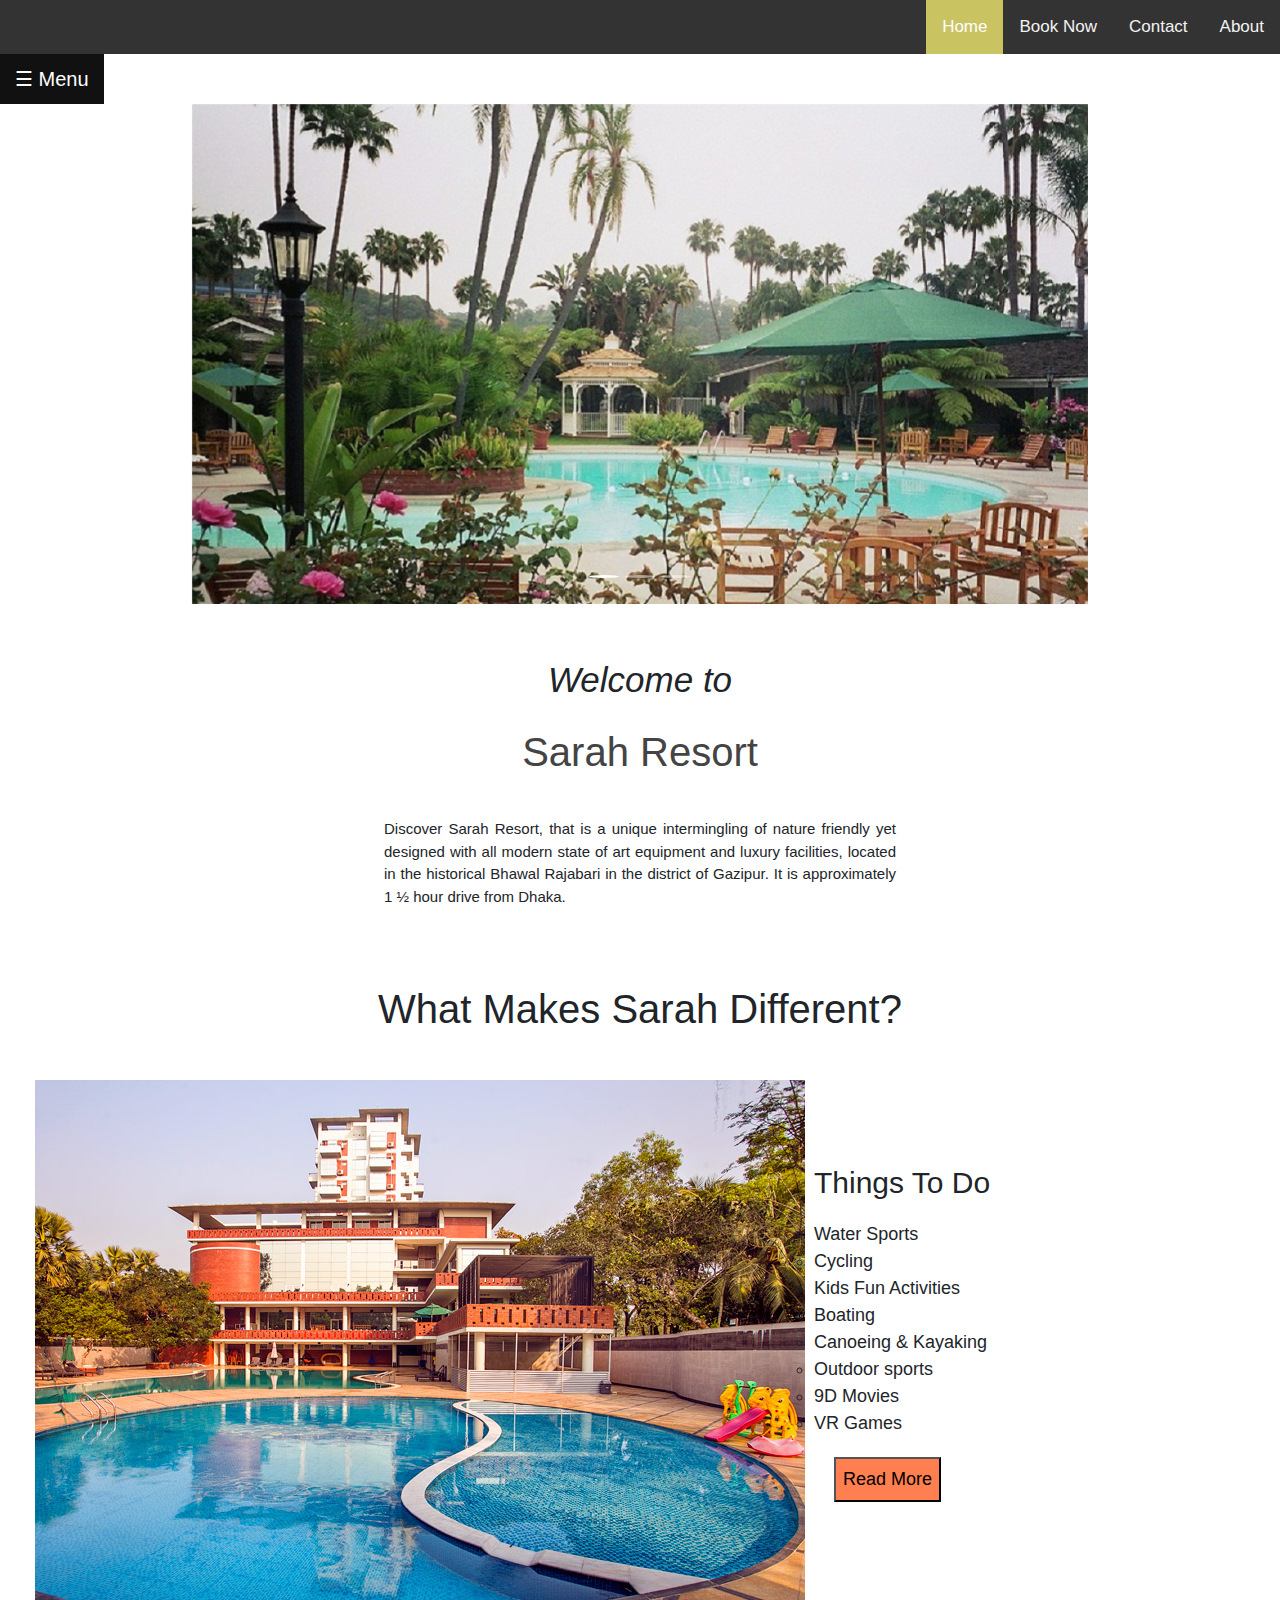
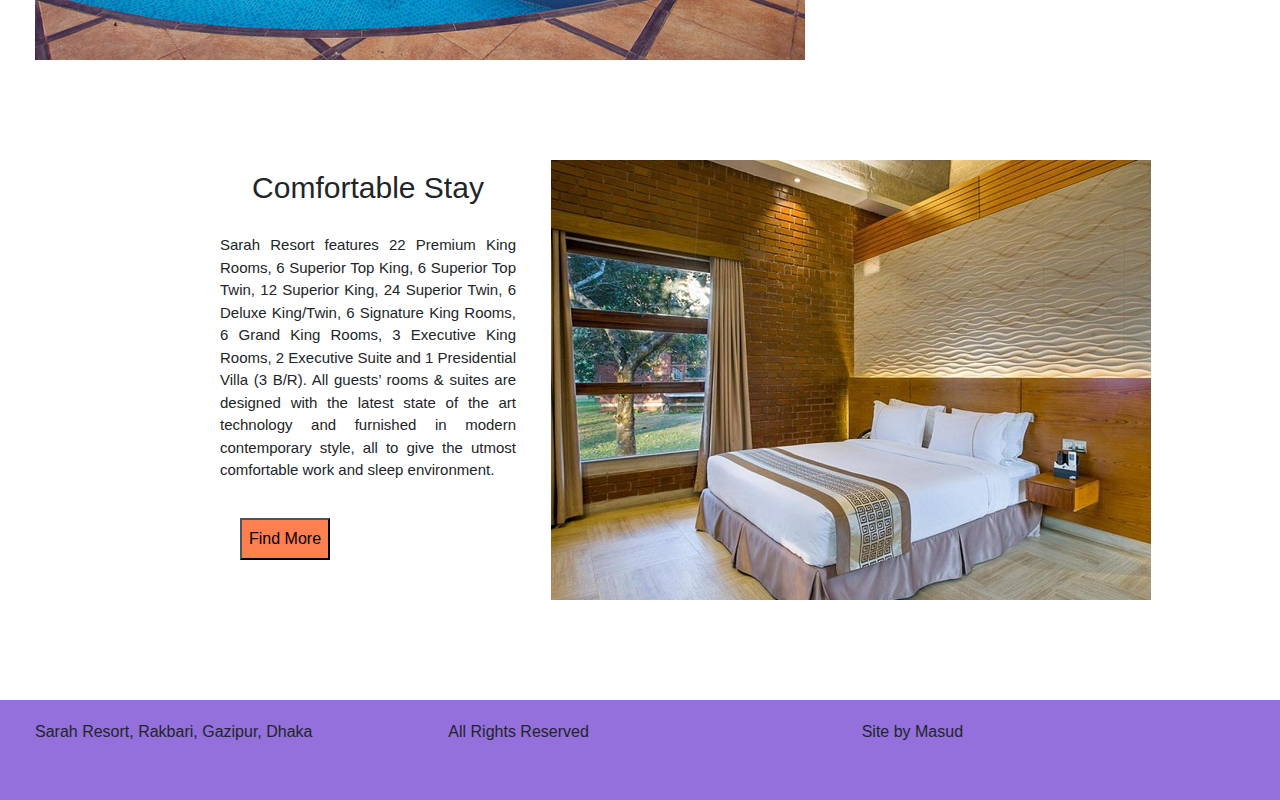
<file: index.html>
<!DOCTYPE html>
<html lang="en">
<head>
  <meta charset="utf-8">
  <meta name="viewport" content="width=device-width, initial-scale=1, shrink-to-fit=no">
    <title>Sarah Resort</title>
    <link href="style.css" rel="stylesheet" type="text/css">
    <link rel="stylesheet" href="https://cdnjs.cloudflare.com/ajax/libs/font-awesome/5.1.0/css/all.css" integrity="sha512-ajhUYg8JAATDFejqbeN7KbF2zyPbbqz04dgOLyGcYEk/MJD3V+HJhJLKvJ2VVlqrr4PwHeGTTWxbI+8teA7snw==" crossorigin="anonymous" referrerpolicy="no-referrer" />    <link rel="stylesheet" href="https://cdn.jsdelivr.net/npm/bootstrap@4.0.0/dist/css/bootstrap.min.css" integrity="sha384-Gn5384xqQ1aoWXA+058RXPxPg6fy4IWvTNh0E263XmFcJlSAwiGgFAW/dAiS6JXm" crossorigin="anonymous">
    <link rel="stylesheet" href="https://cdnjs.cloudflare.com/ajax/libs/font-awesome/4.7.0/css/font-awesome.min.css">
    
  

</head>
<body>
  <div class="topnav" id="myTopnav">
    <a href="#about">About</a>
    <a href="contact.html">Contact</a>
    <a href="book.html">Book Now</a>
    <a href="#home" class="active">Home</a>
    
    <a href="javascript:void(0);" class="icon" onclick="myFunction()">
      <i class="fa fa-bars"></i>
    </a>
  </div>
  
    <div id="mySidepanel" class="sidepanel">
        <a href="javascript:void(0)" class="closebtn" onclick="closeNav()">&times;</a>
        <a href="#">Home</a>
        <a href="book.html">Book Now</a>
        <a href="contact.html">Contact</a>
        <a href="#">About</a>
      </div>
      <button class="openbtn" onclick="openNav()">&#9776; Menu </button> 
     
    
  
      <div id="carouselExampleIndicators" class="carousel slide" data-ride="carousel">
        <ol class="carousel-indicators">
          <li data-target="#carouselExampleIndicators" data-slide-to="0" class="active"></li>
          <li data-target="#carouselExampleIndicators" data-slide-to="1"></li>
          <li data-target="#carouselExampleIndicators" data-slide-to="2"></li>
        </ol>

        <div class="carousel-inner">
          <div class="carousel-item active">
            <img class="d-block w-100" src="image/slide1.jpg" alt="First slide">
          </div>
          <div class="carousel-item">
            <img class="d-block w-100" src="image/slide2.jpg" alt="Second slide">
          </div>
          <div class="carousel-item">
            <img class="d-block w-100" src="image/slide3.jpg" alt="Third slide">
          </div>
        </div>

        <a class="carousel-control-prev" href="#carouselExampleIndicators" role="button" data-slide="prev">
          <span class="carousel-control-prev-icon" aria-hidden="true"></span>
          <span class="sr-only">Previous</span>
        </a>
        <a class="carousel-control-next" href="#carouselExampleIndicators" role="button" data-slide="next">
          <span class="carousel-control-next-icon" aria-hidden="true"></span>
          <span class="sr-only">Next</span>
        </a>
      </div>
      
    <div class="body-container">
      <p class="title1">Welcome to</p>
      <p class="title">Sarah Resort</p>
      <div class="underscore"></div>
      <p class="details">Discover Sarah Resort, that is a unique intermingling of nature friendly yet designed with all modern state of art equipment and luxury facilities, located in the historical Bhawal Rajabari in the district of Gazipur. It is approximately 1 ½ hour drive from Dhaka.</p>
    </div>
    <p class="head">What Makes Sarah Different?</p>
    <div class="features">
      <div class="list" id="image"> <img src="image/swimming-pool-1.jpg" alt="swimming-pool-1"></div>
      <div class="list" id="list-items">
        <p style="font-size:30px ;">Things To Do</p>
        <ul type="circle">
          <li>Water Sports</li>
          <li>Cycling</li>
          <li>Kids Fun Activities</li>
          <li>Boating</li>
          <li>Canoeing & Kayaking</li>
          <li>Outdoor sports</li>
          <li>9D Movies</li>
          <li>VR Games</li>
          <button class="read">Read More</button>
        </ul>
      </div>
    </div>
    <div class="features2">
      <div class="column">
        <h3 style="font-size:30px ; text-align:center;">Comfortable Stay</h3>
        <p class="details">Sarah Resort features 22 Premium King Rooms, 6 Superior Top King, 6 Superior Top Twin, 12 Superior King, 24 Superior Twin, 6 Deluxe King/Twin, 6 Signature King Rooms, 6 Grand King Rooms, 3 Executive King Rooms, 2 Executive Suite and 1 Presidential Villa (3 B/R). All guests’ rooms & suites are designed with the latest state of the art technology and furnished in modern contemporary style, all to give the utmost comfortable work and sleep environment.</p>
      <button class="read">Find More</button>
      </div>
      <div class="room">
        <img src="image/room.jpg" alt="Inside Room">
      </div>
    </div>
    <div class="footer">
      <div class="col">Sarah Resort, Rakbari, Gazipur, Dhaka
        <i class="fab fa-facebook" aria-hidden="true"></i>
        <i class="fab fa-instagram" aria-hidden="true"></i>  
      </div>
      <div class="col">All Rights Reserved</div>
      <div class="col">Site by Masud   
      </div>
    </div>

    <script src="script.js"></script>
    <script src="https://code.jquery.com/jquery-3.2.1.slim.min.js" integrity="sha384-KJ3o2DKtIkvYIK3UENzmM7KCkRr/rE9/Qpg6aAZGJwFDMVNA/GpGFF93hXpG5KkN" crossorigin="anonymous"></script>
    <script src="https://cdn.jsdelivr.net/npm/popper.js@1.12.9/dist/umd/popper.min.js" integrity="sha384-ApNbgh9B+Y1QKtv3Rn7W3mgPxhU9K/ScQsAP7hUibX39j7fakFPskvXusvfa0b4Q" crossorigin="anonymous"></script>
    <script src="https://cdn.jsdelivr.net/npm/bootstrap@4.0.0/dist/js/bootstrap.min.js" integrity="sha384-JZR6Spejh4U02d8jOt6vLEHfe/JQGiRRSQQxSfFWpi1MquVdAyjUar5+76PVCmYl" crossorigin="anonymous"></script>
  
</body>
</html>
</file>
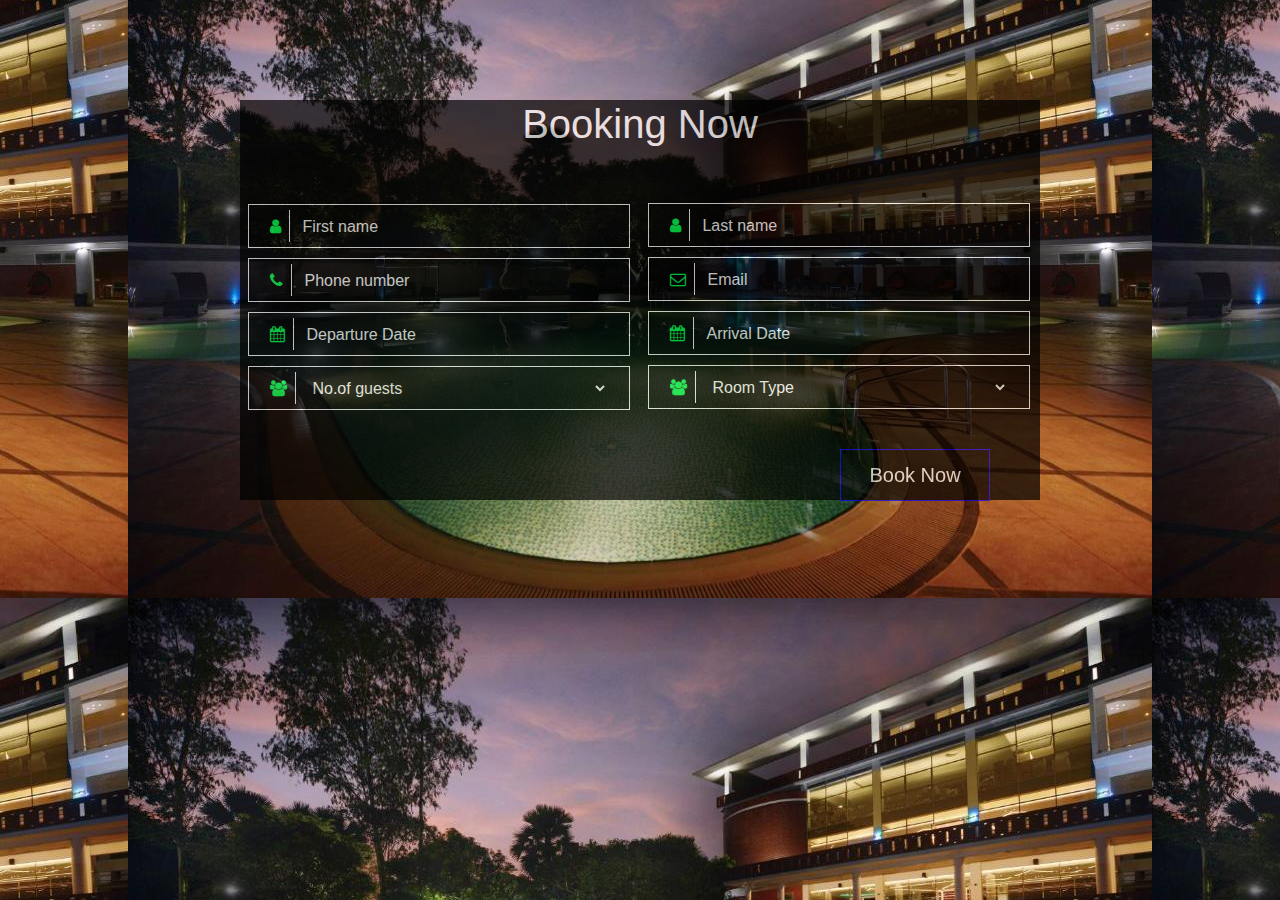
<file: book.html>
<!DOCTYPE html>
<html lang="en">
<head>
    <meta charset="UTF-8">
    <meta http-equiv="X-UA-Compatible" content="IE=edge">
    <meta name="viewport" content="width=device-width, initial-scale=1.0">
    <title>Resort Booking Form</title>
    <link rel="stylesheet" href="bookstyle.css">
    <link rel="stylesheet" href="https://stackpath.bootstrapcdn.com/font-awesome/4.7.0/css/font-awesome.min.css">
    <link rel="stylesheet" href="https://maxcdn.bootstrapcdn.com/bootstrap/4.5.0/css/bootstrap.min.css">
</head>
<body>
    <div class="container">
        <form action="" class="form-group">
            <div id="form">
                <h1 class="text-white text-center">Booking Now</h1>

                <div id="first-group">

                    <div id="content">
                        <i class="fa fa-user" aria-hidden="true"></i>
                        <input type="text" id="input-group" placeholder="First name">
                    </div>

                    <div id="content">
                        <i class="fa fa-phone" aria-hidden="true"></i>
                        <input type="number" id="input-group" placeholder="Phone number">
                    </div>

                    <div id="content">
                        <i class="fa fa-calendar" aria-hidden="true"></i>
                        <input type="text" id="input-group" placeholder="Departure Date">
                    </div>

                    <div id="content">
                        <i class="fa fa-users" aria-hidden="true"></i>
                        <select id="input-group" style="background-color: black;">
                            <option value="">No.of guests</option>
                            <option value="">1-5</option>
                            <option value="">6-10</option>
                            <option value="">11-20</option>
                        </select>
                    </div>

                </div>

                <div id="second-group">

                    <div id="content">
                        <i class="fa fa-user" aria-hidden="true"></i>
                        <input type="text" id="input-group" placeholder="Last name">
                    </div>

                    <div id="content">
                        <i class="fa fa-envelope-o" aria-hidden="true"></i>
                        <input type="email" id="input-group" placeholder="Email">
                    </div>

                    <div id="content">
                        <i class="fa fa-calendar" aria-hidden="true"></i>
                        <input type="text" id="input-group" placeholder="Arrival Date">
                    </div>

                    <div id="content">
                        <i class="fa fa-users" aria-hidden="true"></i>
                        <select id="input-group" style="background-color: black;">
                            <option value="">Room Type</option>
                            <option value="">AC</option>
                            <option value="">Non-AC</option>
                            <option value="">Single Bed</option>
                            <option value="">Double Bed</option>
                        </select>
                    </div>
            
                </div>

                <button type="submit" value="Submit" id="submit-btn">Book Now</button>

            </div>
        </form>
    </div>
</body>
</html
</file>
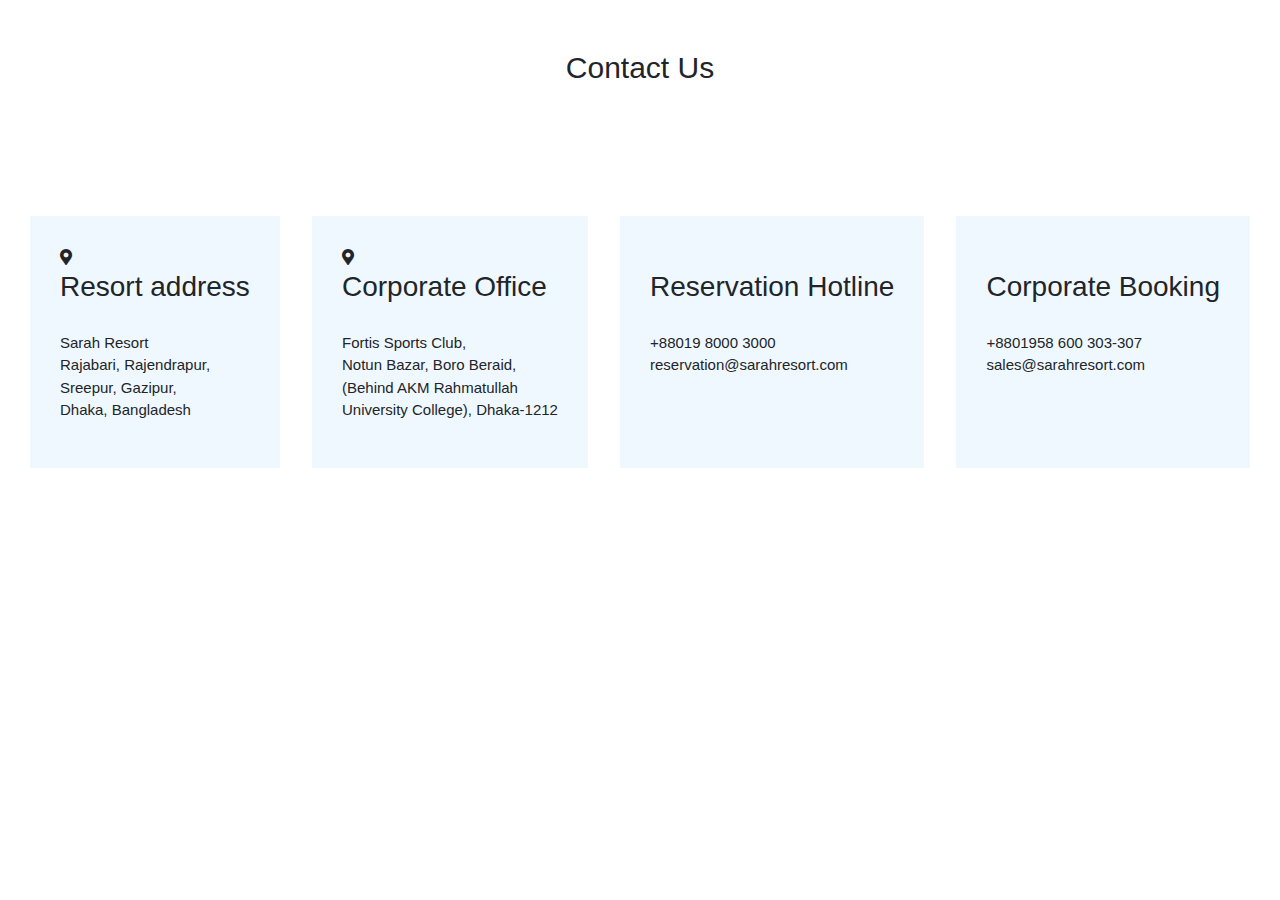
<file: contact.html>
<!DOCTYPE html>
<html lang="en">
<head>
    <meta charset="UTF-8">
    <meta http-equiv="X-UA-Compatible" content="IE=edge">
    <meta name="viewport" content="width=device-width, initial-scale=1.0">
    <link href="style.css" rel="stylesheet" type="text/css">
    <link rel="stylesheet" href="https://cdnjs.cloudflare.com/ajax/libs/font-awesome/5.15.4/css/all.min.css" integrity="sha512-1ycn6IcaQQ40/MKBW2W4Rhis/DbILU74C1vSrLJxCq57o941Ym01SwNsOMqvEBFlcgUa6xLiPY/NS5R+E6ztJQ==" crossorigin="anonymous" referrerpolicy="no-referrer" />
    <link rel="stylesheet" href="https://cdnjs.cloudflare.com/ajax/libs/font-awesome/5.1.0/css/all.css" integrity="sha512-ajhUYg8JAATDFejqbeN7KbF2zyPbbqz04dgOLyGcYEk/MJD3V+HJhJLKvJ2VVlqrr4PwHeGTTWxbI+8teA7snw==" crossorigin="anonymous" referrerpolicy="no-referrer" />    <link rel="stylesheet" href="https://cdn.jsdelivr.net/npm/bootstrap@4.0.0/dist/css/bootstrap.min.css" integrity="sha384-Gn5384xqQ1aoWXA+058RXPxPg6fy4IWvTNh0E263XmFcJlSAwiGgFAW/dAiS6JXm" crossorigin="anonymous">
    <title>Contact Us</title>
    <h2 style="font-size: 30px; text-align: center; padding-top: 50px;">Contact Us</h2>
    <div class="contact">
        
        <div class="contact-us" id="address">
            <i class="fas fa-map-marker-alt"  id="address-logo"></i>
            <h3>Resort address</h3> 
            <p class="details">Sarah Resort <br>
                Rajabari, Rajendrapur, <br>
                Sreepur, Gazipur, <br>
                Dhaka, Bangladesh</p>
        </div>
        <div class="contact-us" id="office">
            <i class="fas fa-map-marker-alt" id="address-logo"></i>
            <h3>Corporate Office</h3>
            <p class="details">
                Fortis Sports Club, <br>
Notun Bazar, Boro Beraid, <br> (Behind AKM Rahmatullah <br> University College), Dhaka-1212
            </p>
        </div>
        
        <div class="contact-us" id="hotline">
            <i class="far fa-phone" id="phone-logo"></i>
            <h3>Reservation Hotline</h3>
            <p class="details">
                +88019 8000 3000 <br>
                reservation@sarahresort.com
            </p>
        </div>
        
        <div class="contact-us" id="booking">
            <i class="far fa-phone" id="phone-logo"></i>
            <h3>Corporate Booking</h3>
            <p class="details">
                +8801958 600 303-307 <br>
           sales@sarahresort.com
            </p>
        </div>
        
    </div>
</head>
<body>
    
</body>
</html>
</file>
<file: style.css>
.sidepanel {
    height: 250px; /* Specify a height */
    width: 0; /* 0 width - change this with JavaScript */
    position: fixed; /* Stay in place */
    z-index: 1; /* Stay on top */
    top: 0;
    left: 0;
    background-color: #111; /* Black*/
    overflow-x: hidden; /* Disable horizontal scroll */
    padding-top: 60px; /* Place content 60px from the top */
    transition: 0.5s; /* 0.5 second transition effect to slide in the sidepanel */
    position: fixed;
    
  }
  
  /* The sidepanel links */
  .sidepanel a {
    padding: 8px 8px 8px 32px;
    text-decoration: none;
    font-size: 25px;
    color: #818181;
    display: block;
    transition: 0.3s;
  }
  
  /* When you mouse over the navigation links, change their color */
  .sidepanel a:hover {
    color: #f1f1f1;
  }
  
  /* Position and style the close button (top right corner) */
  .sidepanel .closebtn {
    position: absolute;
    top: 0;
    right: 25px;
    font-size: 36px;
    margin-left: 50px;
  }
  
  /* Style the button that is used to open the sidepanel */
  .openbtn {
    font-size: 20px;
    cursor: pointer;
    background-color: #111;
    color: white;
    padding: 10px 15px;
    border: none;
  }
  
  .openbtn:hover {
    background-color: #444;
  }
/* Add a black background color to the top navigation */
.topnav {
  background-color: #333;
  overflow: hidden;
  
}

/* Style the links inside the navigation bar */
.topnav a {
  float: right;
  display: block;
  color: #f2f2f2;
  text-align: center;
  padding: 14px 16px;
  text-decoration: none;
  font-size: 17px;
  align-items: flex-end;
  flex-direction: row-reverse;
}

/* Change the color of links on hover */
.topnav a:hover {
  background-color: #ddd;
  color: black;
}

/* Add an active class to highlight the current page */
.topnav a.active {
  background-color: #cac362;
  color: white;
}

/* Hide the link that should open and close the topnav on small screens */
.topnav .icon {
  display: none;
}
/* When the screen is less than 600 pixels wide, hide all links, except for the first one ("Home"). Show the link that contains should open and close the topnav (.icon) */
@media screen and (max-width: 600px) {
  .topnav a:not(:first-child) {display: none;}
  .topnav a.icon {
    float: right;
    display: block;
  }
}

/* The "responsive" class is added to the topnav with JavaScript when the user clicks on the icon. This class makes the topnav look good on small screens (display the links vertically instead of horizontally) */
@media screen and (max-width: 600px) {
  .topnav.responsive {position: relative;}
  .topnav.responsive a.icon {
    position: absolute;
    right: 0;
    top: 0;
  }
  .topnav.responsive a {
    float: none;
    display: block;
    text-align: left;
  }
}
  
  .carousel-item{
    padding: 0% 15%;
    text-align: center;
    
   
  }
  .carousel-inner{
  position: relative; 
  
  }
  .carousel-control-prev{
    position: relative;
    padding: 10%;
    
  }
  .carousel-control-next{
    position: relative;
    padding:10%;
    
  }
  .carousel-inner > .item > img {
    position: relative;
    top: 0;
    bottom: 0;
    left: 0;
    right: 0;
    width: 900px;
    height: 500px;
  }
 #carouselExampleIndicators{
  height: 500px;
  overflow: hidden;
  width: 100%;
  
 }
 .carousel-indicators li {
  width: 10px;
  height: 10px;
  border-radius: 100%;
}
.carousel-indicators {
  position: relative;
  bottom: -50px;
}

*{
  margin: 0;
  padding: 0;
}
.outer{
  background-image: url(image/formbg.jpg);
  background-position: center;
}
#form{
  margin: auto;
  background-color: #0000;
  height: 400px;
  width: 800px;
  margin: auto;
  margin-top: 100px;
  opacity: 0.7;

}
#first-group{
  border: 2px solid lime;
}
.body-container{
 padding-left: 30%;
 padding-right: 30%;
 padding-top: 50px;
 padding-bottom: 50px;
}
.title1{
  font-size: 35px;
  font-style: italic;
  text-align: center;
}
.title{
  font-size: 40px;
  color: #444;
  text-align: center;
}
.underscore{
  flex-wrap: wrap;
  color: aqua;
  align-items: center;
  background: #818181;
  display: flex;
}
.details{
  font-size: 15px;
  text-align: justify;
  padding-top: 20px;
}
.head{
  font-size: 40px;
  text-align: center;
  padding: 5px;
  font-weight: 200;

}
.features{
  padding: 20px;
  display:flex ;
  flex-direction: row;
  flex-wrap: wrap;
  justify-content:space-between ;
  padding-left: 20px;
}
#image{
  max-width: 25%;
  padding-left: 15px;
  transition: .5s;
}
#list-items{
  float: left;
  width: 40%;
  padding-top: 80px;
  padding-left: 50px;
  font-size: 18px;
}
.read{
   margin: 20px;
  background-color: coral;
  padding: 7px;
}
.read:hover{
  cursor: pointer;
  
}
.column{
  max-width: 40%;
  padding-left: 200px;
  padding-top: 70px;
}
.room{
  max-width: 200px;
  padding-left: 35px;
  padding-top: 60px;
  max-height: 400px;
  padding-right: 30px;
  padding-bottom: 20px;
}
.features2{
  display: flex;
  flex-wrap: wrap;
  flex-direction: row;
  padding: 20px;
  overflow: hidden;
}
.footer{
  height: 100px;
  background: mediumpurple;
  margin-top: 100px;
  display: flex;
  flex-direction: row;
  justify-content: space-between;
  padding: 20px;
  
}
.contact{
  margin-top: 100px;
  padding: 30px;
  display: flex;
  flex-wrap: wrap;
  flex-direction: row;
  justify-content: space-between;
}
.contact-us{
  padding: 30px;
  background: aliceblue;
  width: auto;
  justify-content:space-between;
}
#address-logo{
  align-items: center;
 
}
</file>
<file: bookstyle.css>
*{
    margin: 0;
    padding: 0;
}
body{
    background-image: url(image/formbg.jpg);
    background-position: center;
    background-size: auto;
}
#form{
    background-color: #000;
    height:400px;
    width:800px;
    margin: auto;
    margin-top: 100px;
    opacity:0.7;
}
#first-group{
    border:none;
    width:400px;
    margin-top: 38px;
    position: absolute;
}
#content{
    border: 1px solid #fff;
    margin:10px;
    margin-left: 8px;
    padding:5px;
}
#content #input-group{
    border:none;
    outline:none;
    background: transparent;
    margin-left:8px;
    width:300px;
    color:#fff;
}
::placeholder{
    color:#fff;
}
.fa{
    display:inline-block;
    color:rgb(0, 255, 76);
    border-right:1px solid #fff;
    padding:8px;
    margin-left: 8px;
}
#second-group{
    border:none;
    width:400px;
    margin-top: 55px;
    margin-left:400px;
}
#submit-btn{
    margin-top: 30px;
    margin-left: 600px;
    background: transparent;
    color:#fff;
    width:150px;
    border:1px solid rgb(17, 0, 255);
    outline:none;
    padding:10px;
    font-size: 20px;
}
</file>
